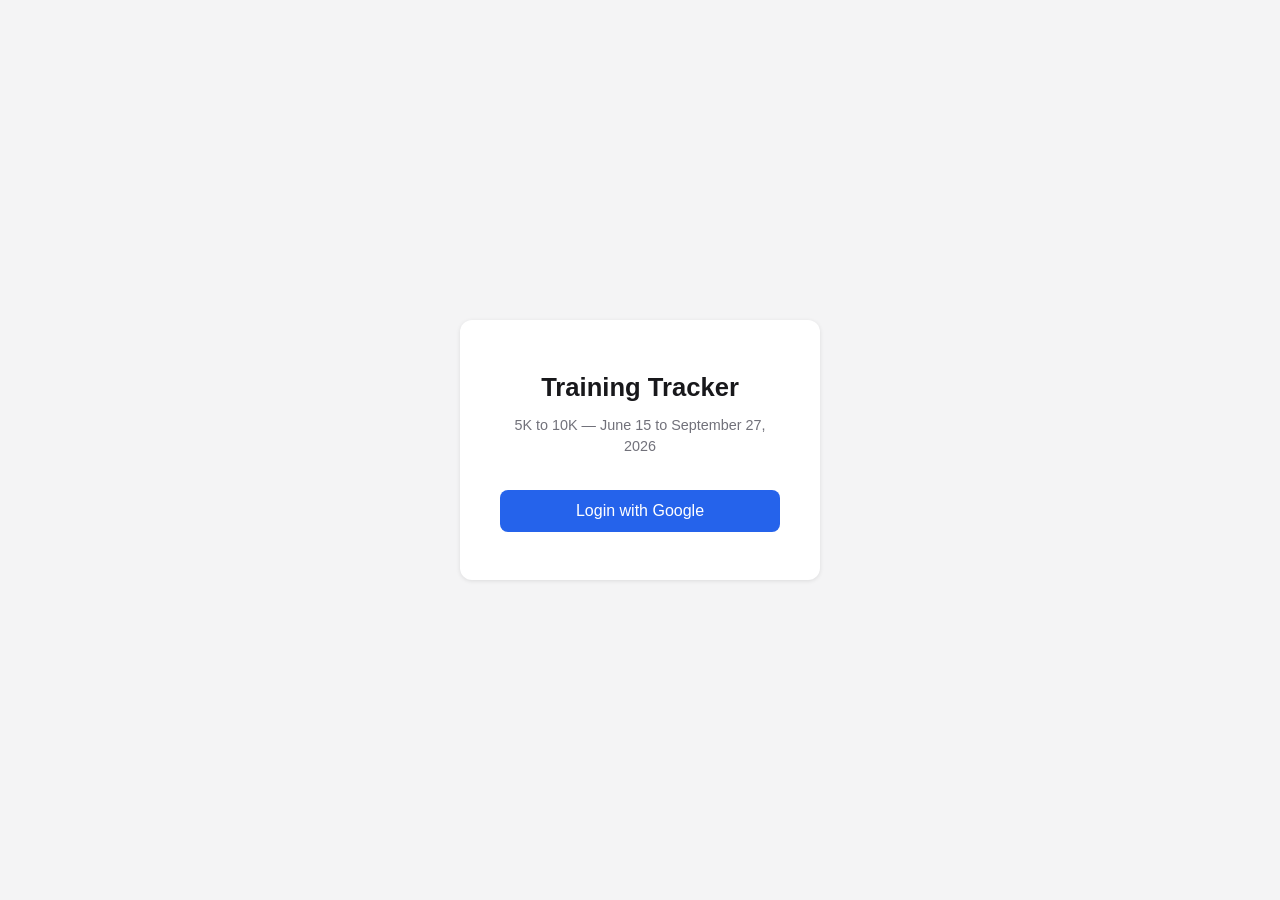
<file: tracker/src/index.html>
<!DOCTYPE html>
<html lang="en">
<head>
  <meta charset="UTF-8">
  <meta name="viewport" content="width=device-width, initial-scale=1.0">
  <title>Training Tracker</title>
  <link rel="stylesheet" href="style.css">
</head>
<body>
  <div id="app">

    <p id="app-error" class="app-error" style="display:none"></p>

    <div id="login-screen">
      <div class="login-card">
        <h1>Training Tracker</h1>
        <p class="login-sub">5K to 10K &mdash; June 15 to September 27, 2026</p>
        <button id="login-btn">Login with Google</button>
      </div>
    </div>

    <div id="dashboard" style="display:none">
      <header class="site-header">
        <span class="site-title">Training Tracker</span>
        <button id="logout-btn" class="logout-btn">Logout</button>
      </header>

      <main>
        <section id="today-card"></section>

        <section class="stats-row">
          <div class="stat-box">
            <span class="stat-label">Current streak</span>
            <span id="streak-count" class="stat-value">0</span>
            <span class="stat-unit">active days</span>
          </div>
          <div class="stat-box progress-box">
            <div class="progress-header">
              <span class="stat-label">Overall progress</span>
              <span id="progress-fraction" class="stat-value">0 / 75</span>
              <span id="progress-pct" class="stat-pct">0%</span>
            </div>
            <div class="progress-track">
              <div id="progress-bar-fill"></div>
            </div>
          </div>
        </section>

        <section class="weekly-section">
          <h2 class="section-title">This week</h2>
          <div id="weekly-row"></div>
          <div id="week-schedule"></div>
        </section>
      </main>
    </div>

  </div>
  <script type="module" src="app.js"></script>
</body>
</html>
</file>
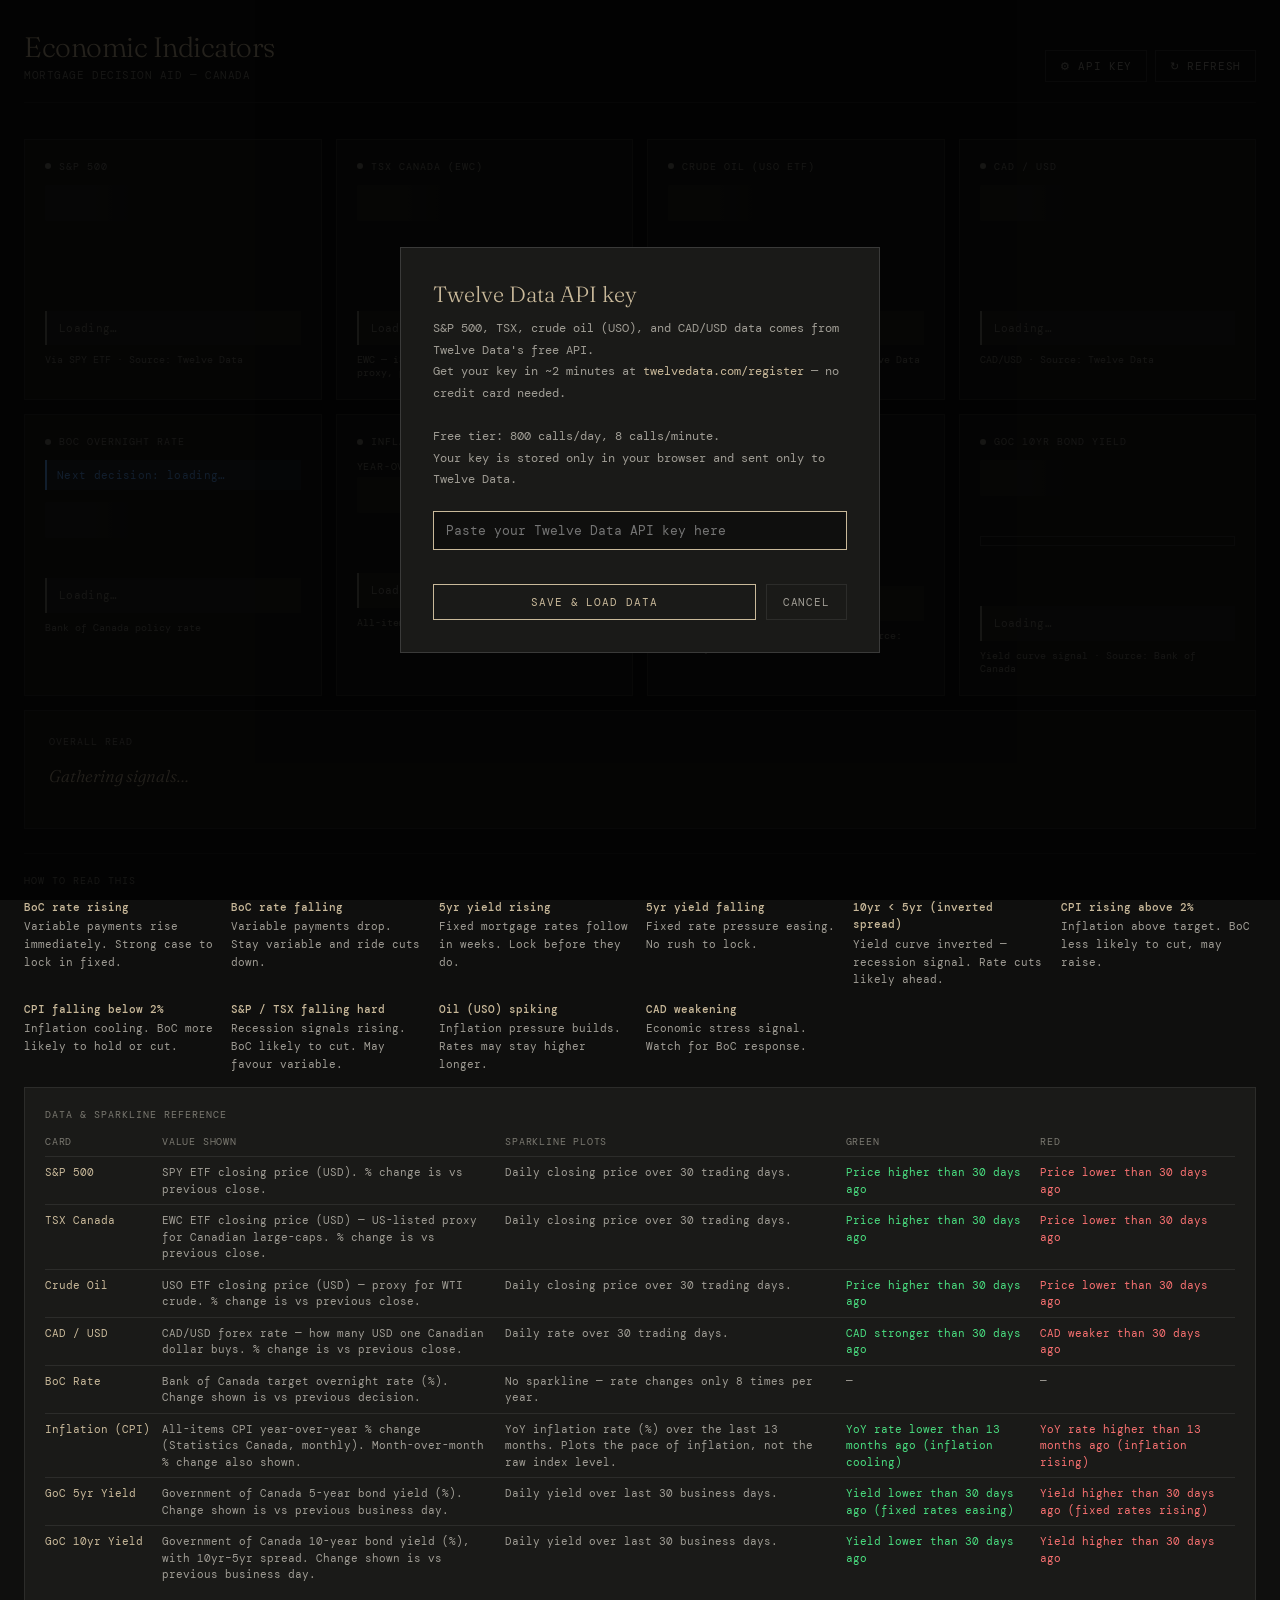
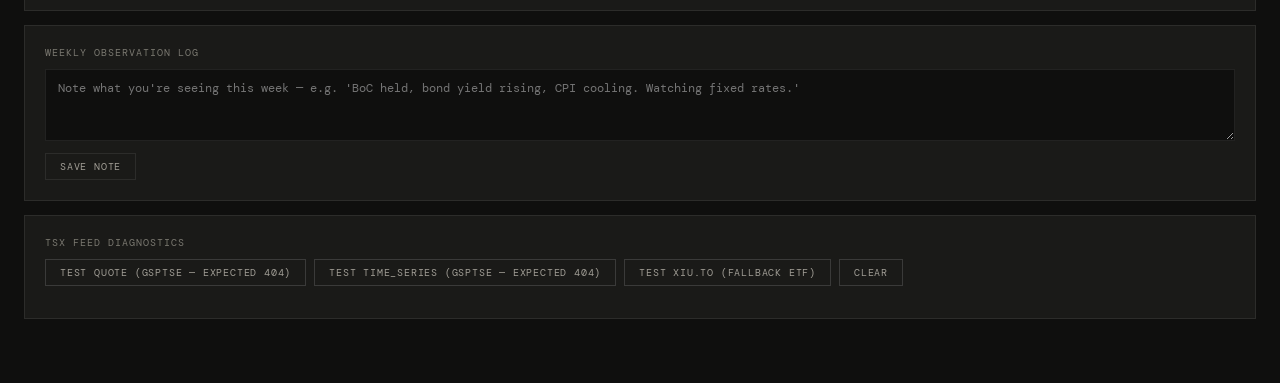
<file: hugo-eval/static/ai/projects/econ/index.html>
<!DOCTYPE html>
<html lang="en">
<head>
<meta charset="UTF-8">
<meta name="viewport" content="width=device-width, initial-scale=1.0">
<title>Economic Indicators — Mortgage Decision Aid</title>
<link rel="preconnect" href="https://fonts.googleapis.com">
<link rel="preconnect" href="https://fonts.gstatic.com" crossorigin>
<link href="https://fonts.googleapis.com/css2?family=DM+Mono:wght@400;500&family=Fraunces:ital,opsz,wght@0,9..144,300;0,9..144,500;1,9..144,300&display=swap" rel="stylesheet">
<style>
  :root {
    --bg:      #0f0f0e;
    --surface: #1a1a18;
    --surf2:   #222220;
    --bdr:     rgba(255,255,255,0.08);
    --bdr2:    rgba(255,255,255,0.14);
    --text:    #e8e6df;
    --muted:   #7a7870;
    --muted2:  #a09d95;
    --green:   #4ade80;
    --red:     #f87171;
    --amber:   #fbbf24;
    --blue:    #60a5fa;
    --accent:  #c9b99a;
    --mono:    'DM Mono', monospace;
    --serif:   'Fraunces', serif;
  }
  *, *::before, *::after { box-sizing: border-box; margin: 0; padding: 0; }
  body { background: var(--bg); color: var(--text); font-family: var(--mono); font-size: 13px; min-height: 100vh; padding: 32px 24px 64px; }

  #key-overlay { display: none; position: fixed; inset: 0; background: rgba(0,0,0,0.82); z-index: 200; align-items: center; justify-content: center; }
  #key-overlay.show { display: flex; }
  .key-box { background: var(--surface); border: 1px solid var(--bdr2); padding: 32px; max-width: 480px; width: 92%; }
  .key-box h2 { font-family: var(--serif); font-weight: 300; font-size: 22px; color: var(--accent); margin-bottom: 10px; }
  .key-box p { font-size: 12px; color: var(--muted2); line-height: 1.8; margin-bottom: 20px; }
  .key-box a { color: var(--accent); text-decoration: none; }
  .key-box input { display: block; width: 100%; background: var(--bg); border: 1px solid var(--bdr2); color: var(--text); font-family: var(--mono); font-size: 13px; padding: 10px 12px; outline: none; margin-bottom: 6px; }
  .key-box input:focus { border-color: var(--accent); }
  #key-err { font-size: 11px; color: var(--red); min-height: 18px; margin-bottom: 10px; }
  .key-acts { display: flex; gap: 10px; }
  .btn-p { flex: 1; background: transparent; border: 1px solid var(--accent); color: var(--accent); font-family: var(--mono); font-size: 11px; padding: 10px; cursor: pointer; letter-spacing: .08em; text-transform: uppercase; }
  .btn-p:hover { background: rgba(201,185,154,.08); }
  .btn-g { background: transparent; border: 1px solid var(--bdr); color: var(--muted2); font-family: var(--mono); font-size: 11px; padding: 10px 16px; cursor: pointer; letter-spacing: .08em; text-transform: uppercase; }

  .hdr { max-width: 1280px; margin: 0 auto 36px; display: flex; align-items: flex-end; justify-content: space-between; gap: 16px; flex-wrap: wrap; border-bottom: 1px solid var(--bdr); padding-bottom: 20px; }
  .hdr h1 { font-family: var(--serif); font-weight: 300; font-size: 28px; color: var(--accent); letter-spacing: -.5px; line-height: 1.1; }
  .hdr p { color: var(--muted); font-size: 11px; margin-top: 5px; letter-spacing: .05em; text-transform: uppercase; }
  .hdr-acts { display: flex; gap: 8px; align-items: center; }
  .hbtn { background: transparent; border: 1px solid var(--bdr2); color: var(--muted2); font-family: var(--mono); font-size: 11px; padding: 8px 14px; cursor: pointer; letter-spacing: .06em; text-transform: uppercase; transition: all .15s; white-space: nowrap; }
  .hbtn:hover { border-color: var(--accent); color: var(--accent); }
  .hbtn:disabled { opacity: .4; cursor: wait; }
  #cooldown-msg { font-size: 10px; color: var(--amber); letter-spacing: .04em; display: none; }

  .grid { max-width: 1280px; margin: 0 auto; display: grid; grid-template-columns: repeat(4, 1fr); gap: 14px; }
  @media (max-width: 800px)  { .grid { grid-template-columns: repeat(2, 1fr); } }
  @media (max-width: 480px)  { .grid { grid-template-columns: 1fr; } }
  .card { background: var(--surface); border: 1px solid var(--bdr); padding: 20px; transition: border-color .2s; }
  .card:hover { border-color: var(--bdr2); }
  .card-lbl { font-size: 10px; letter-spacing: .1em; text-transform: uppercase; color: var(--muted); margin-bottom: 12px; display: flex; align-items: center; gap: 8px; }
  .dot { width: 6px; height: 6px; border-radius: 50%; background: var(--muted); flex-shrink: 0; }
  .card-val { font-family: var(--serif); font-size: 36px; font-weight: 300; line-height: 1; color: var(--text); margin-bottom: 4px; min-height: 40px; display: flex; align-items: baseline; gap: 7px; }
  .unit { font-family: var(--mono); font-size: 13px; color: var(--muted); font-weight: 400; }
  .card-chg { font-size: 12px; margin-bottom: 14px; min-height: 18px; }
  .up { color: var(--green); } .down { color: var(--red); } .flat { color: var(--muted2); }

  /* BoC calendar strip */
  .boc-next { margin-bottom: 12px; padding: 8px 10px; background: rgba(96,165,250,.08); border-left: 2px solid var(--blue); font-size: 11px; color: var(--blue); letter-spacing: .03em; }

  /* Bond card dual values */
  .bond-row { display: flex; gap: 20px; align-items: flex-end; margin-bottom: 4px; flex-wrap: wrap; }
  .bond-col label { display: block; font-size: 10px; letter-spacing: .08em; text-transform: uppercase; color: var(--muted); margin-bottom: 4px; }
  .bond-val { font-family: var(--serif); font-size: 28px; font-weight: 300; color: var(--text); display: flex; align-items: baseline; gap: 5px; }
  .bond-val.dim { color: var(--muted2); }
  .spread-badge { font-size: 10px; letter-spacing: .06em; padding: 4px 9px; border: 1px solid var(--bdr2); color: var(--muted2); align-self: flex-end; margin-bottom: 2px; white-space: nowrap; }

  /* CPI sub-values */
  .cpi-row { display: flex; gap: 20px; margin-bottom: 4px; flex-wrap: wrap; }
  .cpi-col label { display: block; font-size: 10px; letter-spacing: .08em; text-transform: uppercase; color: var(--muted); margin-bottom: 4px; }
  .cpi-val { font-family: var(--serif); font-size: 28px; font-weight: 300; color: var(--text); display: flex; align-items: baseline; gap: 5px; }
  .cpi-val.dim { color: var(--muted2); }

  .spark { margin: 10px 0; height: 40px; }
  .spark canvas { width: 100%; height: 40px; display: block; }

  .sig { padding: 9px 12px; font-size: 11px; letter-spacing: .03em; border-left: 2px solid transparent; line-height: 1.5; }
  .sig-lock    { background: rgba(248,113,113,.10); border-color: var(--red);   color: var(--red);   }
  .sig-wait    { background: rgba(74,222,128,.10);  border-color: var(--green); color: var(--green); }
  .sig-watch   { background: rgba(251,191,36,.10);  border-color: var(--amber); color: var(--amber); }
  .sig-neutral { background: rgba(96,165,250,.10);  border-color: var(--blue);  color: var(--blue);  }
  .sig-loading { background: rgba(255,255,255,.03); border-color: var(--muted); color: var(--muted); }
  .card-meta { font-size: 10px; color: var(--muted); margin-top: 8px; }

  .verdict { max-width: 1280px; margin: 14px auto 0; background: var(--surface); border: 1px solid var(--bdr); padding: 24px; }
  .v-title { font-size: 10px; letter-spacing: .1em; text-transform: uppercase; color: var(--muted); margin-bottom: 14px; }
  .v-body { font-family: var(--serif); font-style: italic; font-size: 17px; font-weight: 300; color: var(--accent); line-height: 1.65; }
  .v-tags { margin-top: 14px; display: flex; gap: 8px; flex-wrap: wrap; }
  .vtag { font-size: 10px; letter-spacing: .08em; text-transform: uppercase; padding: 4px 10px; border: 1px solid var(--bdr2); color: var(--muted2); }
  .vtag.lock  { border-color: var(--red);   color: var(--red);   }
  .vtag.wait  { border-color: var(--green); color: var(--green); }
  .vtag.watch { border-color: var(--amber); color: var(--amber); }

  .ts { max-width: 1280px; margin: 10px auto 0; font-size: 10px; color: var(--muted); letter-spacing: .04em; text-align: right; }

  .notes { max-width: 1280px; margin: 14px auto 0; background: var(--surface); border: 1px solid var(--bdr); padding: 20px; }
  .notes > label { display: block; font-size: 10px; letter-spacing: .1em; text-transform: uppercase; color: var(--muted); margin-bottom: 10px; }
  .notes textarea { width: 100%; background: var(--bg); border: 1px solid var(--bdr); color: var(--text); font-family: var(--mono); font-size: 12px; padding: 10px 12px; resize: vertical; min-height: 72px; outline: none; }
  .notes textarea:focus { border-color: var(--bdr2); }
  .nsave { margin-top: 8px; background: transparent; border: 1px solid var(--bdr); color: var(--muted2); font-family: var(--mono); font-size: 10px; padding: 6px 14px; cursor: pointer; letter-spacing: .08em; text-transform: uppercase; }
  .nsave:hover { border-color: var(--accent); color: var(--accent); }
  .nentry { border-top: 1px solid var(--bdr); padding: 10px 0; font-size: 11px; }
  .ndate { color: var(--muted); letter-spacing: .04em; }
  .ntext { color: var(--muted2); margin-top: 4px; line-height: 1.6; }

  .diag { max-width: 1280px; margin: 14px auto 0; background: var(--surface); border: 1px solid var(--bdr); padding: 20px; }
  .diag > label { display: block; font-size: 10px; letter-spacing: .1em; text-transform: uppercase; color: var(--muted); margin-bottom: 10px; }
  .diag-acts { display: flex; gap: 8px; margin-bottom: 12px; flex-wrap: wrap; }
  .dbtn { background: transparent; border: 1px solid var(--bdr2); color: var(--muted2); font-family: var(--mono); font-size: 10px; padding: 6px 14px; cursor: pointer; letter-spacing: .08em; text-transform: uppercase; }
  .dbtn:hover { border-color: var(--accent); color: var(--accent); }
  #diag-out { font-size: 11px; color: var(--muted2); line-height: 1.7; white-space: pre-wrap; word-break: break-all; max-height: 320px; overflow-y: auto; border-top: 1px solid var(--bdr); padding-top: 10px; display: none; }

  .howto { max-width: 1280px; margin: 24px auto 0; border-top: 1px solid var(--bdr); padding-top: 20px; }
  .howto-title { font-size: 10px; letter-spacing: .1em; text-transform: uppercase; color: var(--muted); margin-bottom: 12px; }
  .howto-grid { display: grid; grid-template-columns: repeat(auto-fit, minmax(180px, 1fr)); gap: 12px; }
  .howto-item { font-size: 11px; line-height: 1.6; color: var(--muted2); }
  .howto-item strong { display: block; color: var(--accent); font-weight: 500; margin-bottom: 2px; }

  .datadict { max-width: 1280px; margin: 14px auto 0; background: var(--surface); border: 1px solid var(--bdr); padding: 20px; }
  .datadict > label { display: block; font-size: 10px; letter-spacing: .1em; text-transform: uppercase; color: var(--muted); margin-bottom: 14px; }
  .datadict table { width: 100%; border-collapse: collapse; font-size: 11px; }
  .datadict th { text-align: left; font-size: 10px; letter-spacing: .08em; text-transform: uppercase; color: var(--muted); padding: 0 12px 8px 0; font-weight: 400; white-space: nowrap; }
  .datadict td { color: var(--muted2); padding: 7px 12px 7px 0; border-top: 1px solid var(--bdr); line-height: 1.5; vertical-align: top; }
  .datadict td:first-child { color: var(--accent); white-space: nowrap; }
  .datadict .spark-green { color: var(--green); }
  .datadict .spark-red   { color: var(--red); }

  .skel { background: linear-gradient(90deg, var(--surf2) 25%, var(--surface) 50%, var(--surf2) 75%); background-size: 200% 100%; animation: shimmer 1.4s infinite; height: 36px; width: 90px; border-radius: 2px; display: inline-block; }
  @keyframes shimmer { to { background-position: -200% 0; } }
</style>
</head>
<body>

<div id="key-overlay">
  <div class="key-box">
    <h2>Twelve Data API key</h2>
    <p>
      S&amp;P 500, TSX, crude oil (USO), and CAD/USD data comes from Twelve Data's free API.<br>
      Get your key in ~2 minutes at <a href="https://twelvedata.com/register" target="_blank">twelvedata.com/register</a> — no credit card needed.<br><br>
      Free tier: 800 calls/day, 8 calls/minute.<br>
      Your key is stored only in your browser and sent only to Twelve Data.
    </p>
    <input id="key-input" type="text" placeholder="Paste your Twelve Data API key here" spellcheck="false" autocomplete="off">
    <div id="key-err"></div>
    <div class="key-acts">
      <button class="btn-p" id="key-save-btn">Save &amp; load data</button>
      <button class="btn-g"  id="key-cancel-btn">Cancel</button>
    </div>
  </div>
</div>

<div class="hdr">
  <div>
    <h1>Economic Indicators</h1>
    <p>Mortgage decision aid — Canada</p>
  </div>
  <div class="hdr-acts">
    <span id="cooldown-msg"></span>
    <button class="hbtn" id="key-btn">⚙ API key</button>
    <button class="hbtn" id="refresh-btn">↻ Refresh</button>
  </div>
</div>

<div class="grid">

  <!-- S&P 500 -->
  <div class="card">
    <div class="card-lbl"><span class="dot" id="dot-sp"></span>S&amp;P 500</div>
    <div class="card-val" id="val-sp"><div class="skel"></div></div>
    <div class="card-chg" id="chg-sp"></div>
    <div class="spark"><canvas id="spark-sp"></canvas></div>
    <div class="sig sig-loading" id="sig-sp">Loading…</div>
    <div class="card-meta">Via SPY ETF · Source: Twelve Data</div>
  </div>

  <!-- TSX Composite -->
  <div class="card">
    <div class="card-lbl"><span class="dot" id="dot-tsx"></span>TSX Canada (EWC)</div>
    <div class="card-val" id="val-tsx"><div class="skel"></div></div>
    <div class="card-chg" id="chg-tsx"></div>
    <div class="spark"><canvas id="spark-tsx"></canvas></div>
    <div class="sig sig-loading" id="sig-tsx">Loading…</div>
    <div class="card-meta">EWC — iShares MSCI Canada ETF (US-listed proxy, priced USD) · Source: Twelve Data</div>
  </div>

  <!-- Crude Oil -->
  <div class="card">
    <div class="card-lbl"><span class="dot" id="dot-oil"></span>Crude Oil (USO ETF)</div>
    <div class="card-val" id="val-oil"><div class="skel"></div></div>
    <div class="card-chg" id="chg-oil"></div>
    <div class="spark"><canvas id="spark-oil"></canvas></div>
    <div class="sig sig-loading" id="sig-oil">Loading…</div>
    <div class="card-meta">USO tracks WTI crude · Source: Twelve Data</div>
  </div>

  <!-- CAD/USD -->
  <div class="card">
    <div class="card-lbl"><span class="dot" id="dot-cad"></span>CAD / USD</div>
    <div class="card-val" id="val-cad"><div class="skel"></div></div>
    <div class="card-chg" id="chg-cad"></div>
    <div class="spark"><canvas id="spark-cad"></canvas></div>
    <div class="sig sig-loading" id="sig-cad">Loading…</div>
    <div class="card-meta">CAD/USD · Source: Twelve Data</div>
  </div>

  <!-- BoC Overnight Rate -->
  <div class="card">
    <div class="card-lbl"><span class="dot" id="dot-boc"></span>BoC Overnight Rate</div>
    <div class="boc-next" id="boc-next">Next decision: loading…</div>
    <div class="card-val" id="val-boc"><div class="skel"></div></div>
    <div class="card-chg" id="chg-boc"></div>
    <div class="sig sig-loading" id="sig-boc">Loading…</div>
    <div class="card-meta" id="meta-boc">Bank of Canada policy rate</div>
  </div>

  <!-- CPI -->
  <div class="card">
    <div class="card-lbl"><span class="dot" id="dot-cpi"></span>Inflation (CPI)</div>
    <div class="cpi-row">
      <div class="cpi-col">
        <label>Year-over-year</label>
        <div class="cpi-val" id="val-cpi-yoy"><div class="skel"></div></div>
      </div>
      <div class="cpi-col">
        <label>Month-over-month</label>
        <div class="cpi-val dim" id="val-cpi-mom"><div class="skel"></div></div>
      </div>
    </div>
    <div class="spark"><canvas id="spark-cpi"></canvas></div>
    <div class="sig sig-loading" id="sig-cpi">Loading…</div>
    <div class="card-meta" id="meta-cpi">All-items CPI · Source: Statistics Canada</div>
  </div>

  <!-- GoC 5yr Bond Yield -->
  <div class="card">
    <div class="card-lbl"><span class="dot" id="dot-b5"></span>GoC 5yr Bond Yield</div>
    <div class="card-val" id="val-b5"><div class="skel"></div></div>
    <div class="card-chg" id="chg-b5"></div>
    <div class="spark"><canvas id="spark-b5"></canvas></div>
    <div class="sig sig-loading" id="sig-b5">Loading…</div>
    <div class="card-meta" id="meta-b5">Drives fixed mortgage pricing · Source: Bank of Canada</div>
  </div>

  <!-- GoC 10yr Bond Yield -->
  <div class="card">
    <div class="card-lbl"><span class="dot" id="dot-b10"></span>GoC 10yr Bond Yield</div>
    <div class="card-val" id="val-b10"><div class="skel"></div></div>
    <div class="card-chg" id="chg-b10"></div>
    <div class="spread-badge" id="spread-badge" style="margin-bottom:8px"></div>
    <div class="spark"><canvas id="spark-b10"></canvas></div>
    <div class="sig sig-loading" id="sig-b10">Loading…</div>
    <div class="card-meta" id="meta-b10">Yield curve signal · Source: Bank of Canada</div>
  </div>

</div>

<div class="verdict">
  <div class="v-title">Overall read</div>
  <div class="v-body" id="verdict-text">Gathering signals…</div>
  <div class="v-tags" id="verdict-tags"></div>
</div>
<div class="ts" id="ts"></div>

<div class="howto">
  <div class="howto-title">How to read this</div>
  <div class="howto-grid">
    <div class="howto-item"><strong>BoC rate rising</strong>Variable payments rise immediately. Strong case to lock in fixed.</div>
    <div class="howto-item"><strong>BoC rate falling</strong>Variable payments drop. Stay variable and ride cuts down.</div>
    <div class="howto-item"><strong>5yr yield rising</strong>Fixed mortgage rates follow in weeks. Lock before they do.</div>
    <div class="howto-item"><strong>5yr yield falling</strong>Fixed rate pressure easing. No rush to lock.</div>
    <div class="howto-item"><strong>10yr &lt; 5yr (inverted spread)</strong>Yield curve inverted — recession signal. Rate cuts likely ahead.</div>
    <div class="howto-item"><strong>CPI rising above 2%</strong>Inflation above target. BoC less likely to cut, may raise.</div>
    <div class="howto-item"><strong>CPI falling below 2%</strong>Inflation cooling. BoC more likely to hold or cut.</div>
    <div class="howto-item"><strong>S&amp;P / TSX falling hard</strong>Recession signals rising. BoC likely to cut. May favour variable.</div>
    <div class="howto-item"><strong>Oil (USO) spiking</strong>Inflation pressure builds. Rates may stay higher longer.</div>
    <div class="howto-item"><strong>CAD weakening</strong>Economic stress signal. Watch for BoC response.</div>
  </div>
</div>

<div class="datadict">
  <label>Data &amp; sparkline reference</label>
  <table>
    <thead>
      <tr>
        <th>Card</th>
        <th>Value shown</th>
        <th>Sparkline plots</th>
        <th>Green</th>
        <th>Red</th>
      </tr>
    </thead>
    <tbody>
      <tr>
        <td>S&amp;P 500</td>
        <td>SPY ETF closing price (USD). % change is vs previous close.</td>
        <td>Daily closing price over 30 trading days.</td>
        <td class="spark-green">Price higher than 30 days ago</td>
        <td class="spark-red">Price lower than 30 days ago</td>
      </tr>
      <tr>
        <td>TSX Canada</td>
        <td>EWC ETF closing price (USD) — US-listed proxy for Canadian large-caps. % change is vs previous close.</td>
        <td>Daily closing price over 30 trading days.</td>
        <td class="spark-green">Price higher than 30 days ago</td>
        <td class="spark-red">Price lower than 30 days ago</td>
      </tr>
      <tr>
        <td>Crude Oil</td>
        <td>USO ETF closing price (USD) — proxy for WTI crude. % change is vs previous close.</td>
        <td>Daily closing price over 30 trading days.</td>
        <td class="spark-green">Price higher than 30 days ago</td>
        <td class="spark-red">Price lower than 30 days ago</td>
      </tr>
      <tr>
        <td>CAD / USD</td>
        <td>CAD/USD forex rate — how many USD one Canadian dollar buys. % change is vs previous close.</td>
        <td>Daily rate over 30 trading days.</td>
        <td class="spark-green">CAD stronger than 30 days ago</td>
        <td class="spark-red">CAD weaker than 30 days ago</td>
      </tr>
      <tr>
        <td>BoC Rate</td>
        <td>Bank of Canada target overnight rate (%). Change shown is vs previous decision.</td>
        <td>No sparkline — rate changes only 8 times per year.</td>
        <td>—</td>
        <td>—</td>
      </tr>
      <tr>
        <td>Inflation (CPI)</td>
        <td>All-items CPI year-over-year % change (Statistics Canada, monthly). Month-over-month % change also shown.</td>
        <td>YoY inflation rate (%) over the last 13 months. Plots the pace of inflation, not the raw index level.</td>
        <td class="spark-green">YoY rate lower than 13 months ago (inflation cooling)</td>
        <td class="spark-red">YoY rate higher than 13 months ago (inflation rising)</td>
      </tr>
      <tr>
        <td>GoC 5yr Yield</td>
        <td>Government of Canada 5-year bond yield (%). Change shown is vs previous business day.</td>
        <td>Daily yield over last 30 business days.</td>
        <td class="spark-green">Yield lower than 30 days ago (fixed rates easing)</td>
        <td class="spark-red">Yield higher than 30 days ago (fixed rates rising)</td>
      </tr>
      <tr>
        <td>GoC 10yr Yield</td>
        <td>Government of Canada 10-year bond yield (%), with 10yr–5yr spread. Change shown is vs previous business day.</td>
        <td>Daily yield over last 30 business days.</td>
        <td class="spark-green">Yield lower than 30 days ago</td>
        <td class="spark-red">Yield higher than 30 days ago</td>
      </tr>
    </tbody>
  </table>
</div>

<div class="notes">
  <label>Weekly observation log</label>
  <textarea id="note-input" placeholder="Note what you're seeing this week — e.g. 'BoC held, bond yield rising, CPI cooling. Watching fixed rates.'"></textarea>
  <button class="nsave" id="note-save-btn">Save note</button>
  <div id="notes-list"></div>
</div>

<div class="diag">
  <label>TSX feed diagnostics</label>
  <div class="diag-acts">
    <button class="dbtn" id="diag-quote-btn">Test quote (GSPTSE — expected 404)</button>
    <button class="dbtn" id="diag-series-btn">Test time_series (GSPTSE — expected 404)</button>
    <button class="dbtn" id="diag-xiu-btn">Test XIU.TO (fallback ETF)</button>
    <button class="dbtn" id="diag-clear-btn">Clear</button>
  </div>
  <div id="diag-out"></div>
</div>


<script>
(function () {
  'use strict';

  const getKey  = () => localStorage.getItem('td-key') || '';
  const saveKey = k  => localStorage.setItem('td-key', k);
  const $  = id => document.getElementById(id);
  const sv = (id, html) => { const e = $(id); if (e) e.innerHTML = html; };
  const st = (id, txt)  => { const e = $(id); if (e) e.textContent = txt; };

  // ── Key overlay
  function openKey(msg) {
    $('key-input').value = getKey();
    $('key-err').textContent = msg || '';
    $('key-overlay').classList.add('show');
    setTimeout(() => $('key-input').focus(), 60);
  }
  function closeKey() { $('key-overlay').classList.remove('show'); }
  function submitKey() {
    const k = $('key-input').value.trim();
    if (!k) { $('key-err').textContent = 'Please enter your API key.'; return; }
    saveKey(k); closeKey(); loadAll();
  }
  $('key-save-btn').addEventListener('click', submitKey);
  $('key-cancel-btn').addEventListener('click', closeKey);
  $('key-input').addEventListener('keydown', e => { if (e.key === 'Enter') submitKey(); });
  $('key-btn').addEventListener('click', () => openKey());

  // ── BoC 2026 announcement dates (fixed schedule, published annually by BoC)
  // Source: bankofcanada.ca/press/upcoming-events/
  const BOC_DATES_2026 = [
    '2026-01-28', '2026-03-18', '2026-04-29',
    '2026-06-10', '2026-07-15', '2026-09-09',
    '2026-10-28', '2026-12-09'
  ];

  function bocNextDate() {
    const today = new Date();
    today.setHours(0, 0, 0, 0);
    for (const d of BOC_DATES_2026) {
      const dt = new Date(d + 'T09:45:00-05:00'); // 9:45 ET
      if (dt >= today) {
        const diff = Math.ceil((dt - today) / 86400000);
        const fmt  = new Date(d + 'T12:00:00Z').toLocaleDateString('en-CA', { month: 'short', day: 'numeric' });
        if (diff === 0) return `Decision today (${fmt}) at 9:45 ET`;
        if (diff === 1) return `Decision tomorrow (${fmt}) at 9:45 ET`;
        return `Next decision: ${fmt} · ${diff} days away`;
      }
    }
    return 'Next date: see bankofcanada.ca for 2027 schedule';
  }

  // ── Sparkline
  function drawSpark(id, vals, color) {
    const c = $(id);
    if (!c || !vals || vals.length < 2) return;
    const dpr = devicePixelRatio || 1, W = c.offsetWidth || 240, H = 40;
    c.width = W * dpr; c.height = H * dpr;
    const ctx = c.getContext('2d');
    ctx.scale(dpr, dpr);
    const pad = 4, mn = Math.min(...vals), mx = Math.max(...vals), rng = mx - mn || 1;
    const xs = (W - pad * 2) / (vals.length - 1);
    ctx.beginPath();
    vals.forEach((v, i) => {
      const x = pad + i * xs, y = H - pad - ((v - mn) / rng) * (H - pad * 2);
      i === 0 ? ctx.moveTo(x, y) : ctx.lineTo(x, y);
    });
    ctx.strokeStyle = color; ctx.lineWidth = 1.5; ctx.stroke();
    ctx.lineTo(pad + (vals.length - 1) * xs, H); ctx.lineTo(pad, H);
    ctx.closePath(); ctx.fillStyle = color + '1a'; ctx.fill();
  }

  // ── Formatters — Twelve Data returns price values as strings, always parseFloat first
  function ff(n, d) { return parseFloat(n).toFixed(d == null ? 2 : d); }
  function fmtChg(cur, prev, unit) {
    const c = parseFloat(cur), p = parseFloat(prev);
    if (isNaN(c) || isNaN(p)) return '';
    const d = c - p, pct = (d / Math.abs(p)) * 100;
    const s = d > 0 ? '+' : '', cls = d > 1e-5 ? 'up' : d < -1e-5 ? 'down' : 'flat';
    const a = d > 1e-5 ? '▲' : d < -1e-5 ? '▼' : '—';
    return `<span class="${cls}">${a} ${s}${ff(d)}${unit || ''} (${s}${pct.toFixed(1)}%)</span>`;
  }
  function setDot(id, dir) {
    const e = $('dot-' + id);
    if (e) e.style.background = dir === 'up' ? 'var(--green)' : dir === 'down' ? 'var(--red)' : 'var(--muted2)';
  }
  function setSig(id, txt, cls) {
    const e = $('sig-' + id); if (!e) return;
    e.textContent = txt; e.className = 'sig ' + cls;
  }
  function isStale(dateStr, days) {
    return (Date.now() - new Date(dateStr + 'T12:00:00Z').getTime()) > days * 86400000;
  }
  const pause = ms => new Promise(res => setTimeout(res, ms));

  // ── Twelve Data API
  const TD = 'https://api.twelvedata.com';
  const RATE_MSG = 'Rate limited by Twelve Data — wait ~60 sec then refresh.';
  const FAIL_MSG = 'Could not load — refresh to retry.';

  async function tdFetch(url) {
    const r = await fetch(url);
    const d = await r.json();
    if (d.code === 401 || d.code === 403) throw Object.assign(new Error('AUTH'),       { auth: true });
    if (d.code === 429)                   throw Object.assign(new Error('RATE_LIMIT'), { rateLimit: true });
    if (d.status === 'error')             throw new Error(d.message || 'API error');
    return d;
  }
  async function tdQuote(symbol, exchange) {
    const ex = exchange ? `&exchange=${encodeURIComponent(exchange)}` : '';
    const d = await tdFetch(`${TD}/quote?symbol=${encodeURIComponent(symbol)}${ex}&apikey=${getKey()}`);
    return { cur: d.close, prev: d.previous_close };
  }
  async function tdSeries(symbol, exchange) {
    const ex = exchange ? `&exchange=${encodeURIComponent(exchange)}` : '';
    const d = await tdFetch(`${TD}/time_series?symbol=${encodeURIComponent(symbol)}${ex}&interval=1day&outputsize=30&apikey=${getKey()}`);
    return d.values.map(v => parseFloat(v.close)).reverse();
  }
  function handleAuth() { openKey('Key rejected by Twelve Data — please check and re-enter.'); }

  // ── BoC Overnight Rate (Bank of Canada Valet API, no key)
  async function loadBoC() {
    st('boc-next', bocNextDate()); // always show calendar regardless of API result
    try {
      const r = await fetch('https://www.bankofcanada.ca/valet/observations/V39079/json?recent=10');
      const d = await r.json();
      const obs  = d.observations.filter(o => o.V39079?.v);
      const cur  = parseFloat(obs[obs.length - 1].V39079.v);
      const prev = parseFloat(obs[obs.length - 2].V39079.v);
      const date = obs[obs.length - 1].d;
      sv('val-boc', `${ff(cur)}<span class="unit">%</span>`);
      sv('chg-boc', fmtChg(cur, prev, '%'));
      setDot('boc', cur > prev ? 'up' : cur < prev ? 'down' : 'flat');
      st('meta-boc', `Last decision: ${date} · Source: Bank of Canada`);
      if      (cur > prev) { setSig('boc', 'Rate RISING — variable payments increasing. Strong case to lock in fixed.', 'sig sig-lock');    return 'lock'; }
      else if (cur < prev) { setSig('boc', 'Rate FALLING — variable payments dropping. Consider staying variable.',    'sig sig-wait');    return 'wait'; }
      else                 { setSig('boc', 'Rate HELD — no immediate change to variable payments.',                    'sig sig-neutral'); return 'neutral'; }
    } catch {
      sv('val-boc', `2.75<span class="unit">%</span>`);
      st('meta-boc', '⚠ Cached — could not reach Bank of Canada');
      setSig('boc', 'Rate data unavailable. Refresh to retry.', 'sig sig-loading');
      return 'neutral';
    }
  }

  // ── GoC Bond Yields (Bank of Canada Valet API, no key)
  // One fetch for both series; results distributed to two separate cards.
  // Returns [b5Result, b10Result] for independent verdict weighting.
  async function loadBonds() {
    try {
      // Use the bond_yields_benchmark group endpoint — maintained continuously through benchmark bond transitions.
      // Individual series (BD.CDN.5YR.DQ.YLD etc) can go silent for weeks when the BoC switches benchmark issues.
      const r   = await fetch('https://www.bankofcanada.ca/valet/observations/group/bond_yields_benchmark/json?recent=60');
      const d   = await r.json();
      const obs = d.observations.filter(o => o['BD.CDN.5YR.DQ.YLD']?.v && o['BD.CDN.10YR.DQ.YLD']?.v);
      const h5  = obs.map(o => parseFloat(o['BD.CDN.5YR.DQ.YLD'].v));
      const h10 = obs.map(o => parseFloat(o['BD.CDN.10YR.DQ.YLD'].v));
      const c5  = h5[h5.length-1],  p5  = h5[h5.length-2];
      const c10 = h10[h10.length-1], p10 = h10[h10.length-2];
      const sprd = c10 - c5;
      const date = obs[obs.length-1].d;
      const staleFlag = isStale(date, 5) ? ' · ⚠ BoC feed delayed — last known value' : '';

      // ── 5yr card — drives fixed mortgage rates
      sv('val-b5', `${ff(c5)}<span class="unit">%</span>`);
      sv('chg-b5', fmtChg(c5, p5, '%'));
      setDot('b5', c5 > p5 ? 'up' : c5 < p5 ? 'down' : 'flat');
      drawSpark('spark-b5', h5, c5 <= h5[0] ? '#4ade80' : '#f87171');
      st('meta-b5', `Latest business day: ${date}${staleFlag} · Source: Bank of Canada`);
      const diff5 = c5 - h5[0];
      let sig5, cls5;
      if      (diff5 >  0.30) { sig5 = `Up +${ff(diff5)}% over month — fixed rates rising. Consider locking.`;  cls5 = 'sig sig-lock';    }
      else if (diff5 >  0.10) { sig5 = `Edging up +${ff(diff5)}% — fixed rates may rise soon.`;                 cls5 = 'sig sig-watch';   }
      else if (diff5 < -0.30) { sig5 = `Down ${ff(diff5)}% over month — fixed rates improving. No rush.`;       cls5 = 'sig sig-wait';    }
      else if (diff5 < -0.10) { sig5 = `Drifting down ${ff(diff5)}% — fixed rates may ease.`;                   cls5 = 'sig sig-wait';    }
      else                    { sig5 = `Stable (${ff(diff5)}% over month) — fixed rate pricing not moving.`;    cls5 = 'sig sig-neutral'; }
      setSig('b5', sig5, cls5);

      // ── 10yr card — yield curve / recession signal
      sv('val-b10', `${ff(c10)}<span class="unit">%</span>`);
      sv('chg-b10', fmtChg(c10, p10, '%'));
      setDot('b10', c10 > p10 ? 'up' : c10 < p10 ? 'down' : 'flat');
      drawSpark('spark-b10', h10, c10 <= h10[0] ? '#4ade80' : '#f87171');
      st('meta-b10', `Latest business day: ${date}${staleFlag} · Source: Bank of Canada`);
      const sb = $('spread-badge');
      if (sb) {
        sb.textContent       = `10yr–5yr spread: ${sprd >= 0 ? '+' : ''}${ff(sprd)}%`;
        sb.style.color       = sprd < 0 ? 'var(--amber)' : 'var(--muted2)';
        sb.style.borderColor = sprd < 0 ? 'var(--amber)' : 'var(--bdr2)';
      }
      const diff10 = c10 - h10[0];
      let sig10, cls10;
      if (sprd < 0) {
        sig10 = `Yield curve INVERTED (10yr ${ff(c10)}% < 5yr ${ff(c5)}%) — recession signal. Rate cuts likely ahead.`;
        cls10 = 'sig sig-watch';
      } else if (diff10 > 0.30) {
        sig10 = `Up +${ff(diff10)}% over month — long-term inflation expectations rising.`;
        cls10 = 'sig sig-watch';
      } else if (diff10 < -0.30) {
        sig10 = `Down ${ff(diff10)}% over month — long-term confidence weakening, easing pressure ahead.`;
        cls10 = 'sig sig-wait';
      } else {
        sig10 = `Spread +${ff(sprd)}% (normal). 10yr stable (${ff(diff10)}% over month) — no curve signal.`;
        cls10 = 'sig sig-neutral';
      }
      setSig('b10', sig10, cls10);

      const r5  = cls5.includes('lock')  ? 'lock'  : cls5.includes('wait')  ? 'wait'  : cls5.includes('watch')  ? 'watch'  : 'neutral';
      const r10 = cls10.includes('lock') ? 'lock' : cls10.includes('wait') ? 'wait' : cls10.includes('watch') ? 'watch' : 'neutral';
      return [r5, r10];
    } catch {
      ['b5','b10'].forEach(id => {
        sv('val-' + id, 'Unavailable');
        setSig(id, 'Could not load bond data — check connection and refresh.', 'sig sig-loading');
      });
      return ['neutral', 'neutral'];
    }
  }

  // ── CPI — Statistics Canada WDS API (no key, CORS-enabled)
  // Vector v41690973 = All-items CPI, Canada, not seasonally adjusted (table 18-10-0004-01)
  // WDS returns observations newest-first; value is the index level (base 2002=100)
  // We calculate YoY and MoM % change from the raw index values
  async function loadCPI() {
    try {
      const r = await fetch(
        'https://www150.statcan.gc.ca/t1/wds/rest/getDataFromVectorsAndLatestNPeriods',
        {
          method: 'POST',
          headers: { 'Content-Type': 'application/json' },
          body: JSON.stringify([{ vectorId: 41690973, latestN: 25 }])
        }
      );
      const json = await r.json();
      // Sort observations newest-first by refPer — API order is not guaranteed
      const obs  = json[0].object.vectorDataPoint
                     .slice()
                     .sort((a, b) => b.refPer.localeCompare(a.refPer));
      // obs[0] = most recent month, obs[1] = previous month, obs[12] = same month last year
      const cur     = parseFloat(obs[0].value);
      const prevMo  = parseFloat(obs[1].value);   // previous month
      const prevYr  = parseFloat(obs[12].value);  // same month 1 year ago
      const refDate = (obs[0].refPer || '').slice(0, 7); // trim to YYYY-MM (API returns YYYY-MM-01)

      const yoy = ((cur - prevYr) / prevYr) * 100;
      const mom = ((cur - prevMo) / prevMo) * 100;

      // Sparkline: 12-month YoY rate for each of the last 13 months, oldest→newest.
      // Requires 25 periods of index data (each YoY needs the value 12 months prior).
      // A falling line = inflation rate cooling = good for variable rate holders.
      const yoyHist = [];
      for (let i = 12; i >= 0; i--) {
        const val  = parseFloat(obs[i].value);
        const yr   = parseFloat(obs[i + 12].value);
        yoyHist.push(((val - yr) / yr) * 100);
      }
      const yoyFirst = yoyHist[0], yoyLast = yoyHist[yoyHist.length - 1];

      sv('val-cpi-yoy', `${ff(yoy, 1)}<span class="unit">% YoY</span>`);
      sv('val-cpi-mom', `${ff(mom, 2)}<span class="unit">% MoM</span>`);
      setDot('cpi', yoy > 2.5 ? 'up' : yoy < 1.5 ? 'down' : 'flat');
      // Green = YoY rate falling (inflation cooling); red = YoY rate rising
      drawSpark('spark-cpi', yoyHist, yoyLast <= yoyFirst ? '#4ade80' : '#f87171');
      st('meta-cpi', `All-items CPI · ${refDate} · Source: Statistics Canada`);

      let sig, cls;
      if      (yoy > 3.0) { sig = `CPI ${ff(yoy,1)}% YoY — well above 2% target. BoC unlikely to cut; may raise.`;    cls = 'sig sig-lock';    }
      else if (yoy > 2.5) { sig = `CPI ${ff(yoy,1)}% YoY — above target. Limits BoC room to cut rates.`;               cls = 'sig sig-watch';   }
      else if (yoy < 1.5) { sig = `CPI ${ff(yoy,1)}% YoY — below target. Supports further rate cuts.`;                 cls = 'sig sig-wait';    }
      else if (yoy < 2.0) { sig = `CPI ${ff(yoy,1)}% YoY — near target, trending lower. Rate cuts remain possible.`;   cls = 'sig sig-wait';    }
      else                { sig = `CPI ${ff(yoy,1)}% YoY — at target. BoC has flexibility to hold or cut as needed.`;  cls = 'sig sig-neutral'; }
      setSig('cpi', sig, cls);
      return cls.includes('lock') ? 'lock' : cls.includes('wait') ? 'wait' : cls.includes('watch') ? 'watch' : 'neutral';
    } catch {
      sv('val-cpi-yoy', 'Unavailable'); sv('val-cpi-mom', '');
      setSig('cpi', 'Could not load CPI data — check connection and refresh.', 'sig sig-loading');
      return 'neutral';
    }
  }

  // ── Generic equity/ETF loader for Twelve Data
  async function loadEquity(id, symbol, exchange, labelFn, sigFn) {
    try {
      const q    = await tdQuote(symbol, exchange);
      await pause(500);
      const hist = await tdSeries(symbol, exchange);
      const cur = parseFloat(q.cur), prev = parseFloat(q.prev);
      sv('val-' + id, labelFn(cur));
      sv('chg-' + id, fmtChg(cur, prev));
      drawSpark('spark-' + id, hist, cur >= hist[0] ? '#4ade80' : '#f87171');
      setDot(id, cur > prev ? 'up' : 'down');
      const pct = ((cur - hist[0]) / hist[0]) * 100;
      const { sig, cls } = sigFn(pct);
      setSig(id, sig, cls);
      return cls.replace('sig ', '');
    } catch (e) {
      if (e.auth)      { handleAuth(); return 'neutral'; }
      if (e.rateLimit) { setSig(id, RATE_MSG, 'sig sig-watch'); sv('val-' + id, 'Paused'); return 'neutral'; }
      sv('val-' + id, 'Unavailable'); setSig(id, FAIL_MSG, 'sig sig-loading'); return 'neutral';
    }
  }

  // ── S&P 500 via SPY ETF
  function spSignal(pct) {
    if      (pct < -10) return { sig: `FALLING sharply (${pct.toFixed(1)}% over month) — recession signals. Rate cuts may follow.`, cls: 'sig sig-wait'    };
    else if (pct <  -3) return { sig: `Declining ${pct.toFixed(1)}% — softening confidence. Watch for BoC response.`,               cls: 'sig sig-watch'   };
    else if (pct >   5) return { sig: `Rising +${pct.toFixed(1)}% — strong confidence. Rates likely to stay elevated.`,             cls: 'sig sig-neutral' };
    else                return { sig: `Stable (${pct.toFixed(1)}% over month) — no strong directional signal.`,                     cls: 'sig sig-neutral' };
  }
  const loadSP = () => loadEquity('sp',  'SPY',    null,  cur => `${Math.round(cur).toLocaleString()}<span class="unit">SPY</span>`,   spSignal);

  // ── TSX via EWC (iShares MSCI Canada ETF, NYSE Arca — US-listed)
  // GSPTSE and XIU.TO both return 404 on Twelve Data free plan.
  // Free tier only covers US-listed instruments and forex pairs.
  // EWC tracks Canadian large-cap equities; correlation to TSX Composite >0.95.
  // Priced in USD. Works on free tier (NYSE Arca listed).
  function tsxSignal(pct) {
    if      (pct < -10) return { sig: `FALLING sharply (${pct.toFixed(1)}% over month) — Canadian recession signals. Rate cuts may follow.`, cls: 'sig sig-wait'    };
    else if (pct <  -3) return { sig: `Declining ${pct.toFixed(1)}% — softening Canadian confidence. Watch for BoC response.`,                cls: 'sig sig-watch'   };
    else if (pct >   5) return { sig: `Rising +${pct.toFixed(1)}% — strong Canadian confidence. Rates likely to stay elevated.`,              cls: 'sig sig-neutral' };
    else                return { sig: `Stable (${pct.toFixed(1)}% over month) — no strong directional signal.`,                               cls: 'sig sig-neutral' };
  }
  const loadTSX = () => loadEquity('tsx', 'EWC',    null,  cur => `$${ff(cur)}<span class="unit">USD</span>`, tsxSignal);

  // ── Crude Oil via USO ETF
  function oilSignal(pct) {
    if      (pct >  15) return { sig: `Spiking +${pct.toFixed(1)}% over month — inflation pressure. BoC less likely to cut.`, cls: 'sig sig-lock'    };
    else if (pct >   5) return { sig: `Rising +${pct.toFixed(1)}% — modest inflation pressure. Watch BoC.`,                   cls: 'sig sig-watch'   };
    else if (pct < -10) return { sig: `Falling ${pct.toFixed(1)}% — reduced inflation pressure. Supports cuts.`,              cls: 'sig sig-wait'    };
    else                return { sig: `Stable (${pct.toFixed(1)}% over month) — no significant inflation signal.`,            cls: 'sig sig-neutral' };
  }
  const loadOil = () => loadEquity('oil', 'USO',    null,  cur => `$${ff(cur)}<span class="unit">USD</span>`,                         oilSignal);

  // ── CAD/USD
  async function loadCAD() {
    try {
      const q    = await tdQuote('CAD/USD');
      await pause(500);
      const hist = await tdSeries('CAD/USD');
      const cur = parseFloat(q.cur), prev = parseFloat(q.prev);
      sv('val-cad', `${ff(cur, 4)}<span class="unit">USD</span>`);
      sv('chg-cad', fmtChg(cur, prev));
      drawSpark('spark-cad', hist, cur >= hist[0] ? '#4ade80' : '#f87171');
      setDot('cad', cur > prev ? 'up' : 'down');
      const pct = ((cur - hist[0]) / hist[0]) * 100;
      if      (pct < -3) { setSig('cad', `CAD weakening ${pct.toFixed(1)}% over month — stress signal. BoC may respond.`, 'sig sig-watch');   return 'watch'; }
      else if (pct >  3) { setSig('cad', `CAD strengthening +${pct.toFixed(1)}% — foreign confidence rising.`,             'sig sig-neutral'); return 'neutral'; }
      else               { setSig('cad', `CAD stable (${pct.toFixed(1)}% over month) — no significant stress signal.`,     'sig sig-neutral'); return 'neutral'; }
    } catch (e) {
      if (e.auth)      { handleAuth(); return 'neutral'; }
      if (e.rateLimit) { setSig('cad', RATE_MSG, 'sig sig-watch'); sv('val-cad', 'Paused'); return 'neutral'; }
      sv('val-cad', 'Unavailable'); setSig('cad', FAIL_MSG, 'sig sig-loading'); return 'neutral';
    }
  }

  // ── Overall verdict
  function buildVerdict(sigs) {
    const locks   = sigs.filter(s => s === 'lock').length;
    const waits   = sigs.filter(s => s === 'wait').length;
    const watches = sigs.filter(s => s === 'watch').length;
    let txt, tags = [];
    if (locks >= 2) {
      txt = `Multiple signals pointing toward locking in a fixed rate — rising rates or inflation pressure detected across ${locks} indicator${locks > 1 ? 's' : ''}. If your variable rate is creating payment stress, this environment favours locking.`;
      tags.push({ l: `${locks} lock signal${locks > 1 ? 's' : ''}`, c: 'lock' });
      if (waits) tags.push({ l: `${waits} counter-signal${waits > 1 ? 's' : ''}`, c: 'wait' });
    } else if (waits >= 2) {
      txt = `Multiple signals suggest rates may ease — ${waits} indicator${waits > 1 ? 's' : ''} point toward possible cuts ahead. If you can absorb payment variability, staying variable may save money over the coming months.`;
      tags.push({ l: `${waits} stay-variable signal${waits > 1 ? 's' : ''}`, c: 'wait' });
      if (locks) tags.push({ l: `${locks} lock signal${locks > 1 ? 's' : ''}`, c: 'lock' });
    } else if (watches >= 2) {
      txt = `Mixed picture — some pressure building but no clear direction yet. Watch the BoC rate, bond yields and CPI closely before making a decision.`;
      tags.push({ l: `${watches} watch signal${watches > 1 ? 's' : ''}`, c: 'watch' });
    } else {
      txt = `Signals are mixed or neutral — no strong pressure in either direction. Use this time to assess your personal tolerance for variable rate risk rather than reacting to market noise.`;
      tags.push({ l: 'No dominant signal', c: '' });
    }
    st('verdict-text', txt);
    $('verdict-tags').innerHTML = tags.map(t => `<span class="vtag ${t.c}">${t.l}</span>`).join('');
  }

  // ── Notes
  function saveNote() {
    const inp = $('note-input'), txt = inp.value.trim();
    if (!txt) return;
    const log = JSON.parse(localStorage.getItem('econ-notes') || '[]');
    log.unshift({ date: new Date().toLocaleDateString('en-CA'), txt });
    localStorage.setItem('econ-notes', JSON.stringify(log.slice(0, 24)));
    inp.value = ''; renderNotes();
  }
  function renderNotes() {
    const log = JSON.parse(localStorage.getItem('econ-notes') || '[]');
    $('notes-list').innerHTML = log.slice(0, 6).map(e =>
      `<div class="nentry"><div class="ndate">${e.date}</div><div class="ntext">${e.txt}</div></div>`
    ).join('');
  }
  $('note-save-btn').addEventListener('click', saveNote);

  // ── Refresh throttle
  // Twelve Data calls per refresh: SPY×2 + EWC×2 + USO×2 + CAD/USD×2 = 8 calls
  // Sequenced with 8s gaps between symbols. 90s cooldown prevents burst overrun.
  const COOLDOWN_MS = 90_000;
  let lastRefresh = 0, cooldownTimer = null;

  function startCooldown() {
    const cd = $('cooldown-msg'), btn = $('refresh-btn');
    btn.disabled = true; cd.style.display = 'inline';
    let remaining = Math.ceil(COOLDOWN_MS / 1000);
    cd.textContent = `next refresh in ${remaining}s`;
    clearInterval(cooldownTimer);
    cooldownTimer = setInterval(() => {
      remaining--;
      if (remaining <= 0) {
        clearInterval(cooldownTimer);
        cd.style.display = 'none'; cd.textContent = '';
        btn.disabled = false; btn.textContent = '↻ Refresh';
      } else {
        cd.textContent = `next refresh in ${remaining}s`;
      }
    }, 1000);
  }

  // ── Main load
  // BoC, Bond, CPI use government APIs (no TD quota) — fire first in parallel.
  // Twelve Data calls sequenced with 8s gaps between symbols.
  async function loadAll() {
    if (!getKey()) { openKey(); return; }
    const now = Date.now();
    if (now - lastRefresh < COOLDOWN_MS && lastRefresh > 0) {
      const wait = Math.ceil((COOLDOWN_MS - (now - lastRefresh)) / 1000);
      const cd = $('cooldown-msg');
      cd.style.display = 'inline'; cd.textContent = `please wait ${wait}s`;
      setTimeout(() => { cd.style.display = 'none'; cd.textContent = ''; }, 2500);
      return;
    }
    lastRefresh = Date.now();
    const btn = $('refresh-btn');
    btn.disabled = true; btn.textContent = '↻ Loading…';

    // Government APIs — parallel, no quota
    const [bocResult, [b5Result, b10Result], cpiResult] = await Promise.all([
      loadBoC(), loadBonds(), loadCPI()
    ]);

    // Twelve Data — sequenced to stay within 8 calls/minute
    const spResult  = await loadSP();
    await pause(8000);
    const tsxResult = await loadTSX();
    await pause(8000);
    const oilResult = await loadOil();
    await pause(8000);
    const cadResult = await loadCAD();

    buildVerdict([bocResult, b5Result, b10Result, cpiResult, spResult, tsxResult, oilResult, cadResult]);
    st('ts', 'Last updated: ' + new Date().toLocaleString('en-CA', { dateStyle: 'medium', timeStyle: 'short' }));
    startCooldown();
  }

  $('refresh-btn').addEventListener('click', loadAll);

  // ── Diagnostics
  const diagOut = $('diag-out');
  function diagLog(msg) {
    diagOut.style.display = 'block';
    diagOut.textContent += msg + '\n';
  }
  function diagClear() { diagOut.textContent = ''; diagOut.style.display = 'none'; }

  async function diagFetch(label, url) {
    diagLog(`── ${label}`);
    diagLog(`   URL: ${url.replace(/apikey=[^&]+/, 'apikey=REDACTED')}`);
    try {
      const r   = await fetch(url);
      const raw = await r.text();
      diagLog(`   HTTP status: ${r.status}`);
      try {
        const d = JSON.parse(raw);
        diagLog(`   Response: ${JSON.stringify(d, null, 2).slice(0, 800)}`);
      } catch {
        diagLog(`   Response (raw): ${raw.slice(0, 400)}`);
      }
    } catch (e) {
      diagLog(`   Network error: ${e.message}`);
    }
    diagLog('');
  }

  $('diag-quote-btn').addEventListener('click', async () => {
    if (!getKey()) { diagLog('No API key saved — click ⚙ API key first.'); return; }
    diagClear();
    diagLog(`Testing at ${new Date().toLocaleTimeString()}\n`);
    await diagFetch(
      'quote  GSPTSE exchange=TSX',
      `${TD}/quote?symbol=GSPTSE&exchange=TSX&apikey=${getKey()}`
    );
    await diagFetch(
      'quote  GSPTSE no exchange param',
      `${TD}/quote?symbol=GSPTSE&apikey=${getKey()}`
    );
  });

  $('diag-series-btn').addEventListener('click', async () => {
    if (!getKey()) { diagLog('No API key saved — click ⚙ API key first.'); return; }
    diagClear();
    diagLog(`Testing at ${new Date().toLocaleTimeString()}\n`);
    await diagFetch(
      'time_series  GSPTSE exchange=TSX',
      `${TD}/time_series?symbol=GSPTSE&exchange=TSX&interval=1day&outputsize=5&apikey=${getKey()}`
    );
    await diagFetch(
      'time_series  GSPTSE no exchange param',
      `${TD}/time_series?symbol=GSPTSE&interval=1day&outputsize=5&apikey=${getKey()}`
    );
  });

  $('diag-xiu-btn').addEventListener('click', async () => {
    if (!getKey()) { diagLog('No API key saved — click ⚙ API key first.'); return; }
    diagClear();
    diagLog(`Testing XIU.TO fallback at ${new Date().toLocaleTimeString()}\n`);
    await diagFetch(
      'quote  XIU.TO exchange=TSX',
      `${TD}/quote?symbol=XIU.TO&exchange=TSX&apikey=${getKey()}`
    );
    await diagFetch(
      'quote  XIU.TO no exchange param',
      `${TD}/quote?symbol=XIU.TO&apikey=${getKey()}`
    );
    await diagFetch(
      'time_series  XIU.TO outputsize=5',
      `${TD}/time_series?symbol=XIU.TO&interval=1day&outputsize=5&apikey=${getKey()}`
    );
  });

  $('diag-clear-btn').addEventListener('click', diagClear);

  // ── Init
  renderNotes();
  loadAll();
})();
</script>
</body>
</html>
</file>
<file: tracker/src/style.css>
*, *::before, *::after { box-sizing: border-box; margin: 0; padding: 0; }

body {
  font-family: -apple-system, BlinkMacSystemFont, 'Segoe UI', Roboto, sans-serif;
  background: #f4f4f5;
  color: #18181b;
  min-height: 100vh;
  font-size: 16px;
  line-height: 1.5;
}

/* --- Error banner --- */
.app-error {
  background: #fee2e2;
  color: #b91c1c;
  padding: 12px 20px;
  text-align: center;
  font-size: 0.9rem;
}

/* --- Login screen --- */
#login-screen {
  display: flex;
  align-items: center;
  justify-content: center;
  min-height: 100vh;
}

.login-card {
  background: #fff;
  border-radius: 12px;
  padding: 48px 40px;
  text-align: center;
  box-shadow: 0 1px 4px rgba(0,0,0,0.10);
  max-width: 360px;
  width: 100%;
}

.login-card h1 {
  font-size: 1.6rem;
  font-weight: 700;
  margin-bottom: 8px;
}

.login-sub {
  color: #71717a;
  font-size: 0.9rem;
  margin-bottom: 32px;
}

#login-btn {
  background: #2563eb;
  color: #fff;
  border: none;
  border-radius: 8px;
  padding: 12px 28px;
  font-size: 1rem;
  cursor: pointer;
  width: 100%;
}
#login-btn:hover { background: #1d4ed8; }

/* --- Header --- */
.site-header {
  display: flex;
  align-items: center;
  justify-content: space-between;
  background: #fff;
  border-bottom: 1px solid #e4e4e7;
  padding: 14px 24px;
}

.site-title {
  font-weight: 700;
  font-size: 1.1rem;
}

.logout-btn {
  background: none;
  border: 1px solid #d4d4d8;
  border-radius: 6px;
  padding: 6px 14px;
  font-size: 0.85rem;
  cursor: pointer;
  color: #52525b;
}
.logout-btn:hover { background: #f4f4f5; }

/* --- Main layout --- */
main {
  max-width: 720px;
  margin: 0 auto;
  padding: 24px 16px 48px;
  display: flex;
  flex-direction: column;
  gap: 20px;
}

/* --- Today card --- */
.card {
  background: #fff;
  border-radius: 12px;
  padding: 24px;
  box-shadow: 0 1px 3px rgba(0,0,0,0.08);
}

.rest-card { border-left: 4px solid #d4d4d8; }
.active-card { border-left: 4px solid #2563eb; }

.card-type {
  font-size: 0.75rem;
  font-weight: 600;
  text-transform: uppercase;
  letter-spacing: 0.06em;
  color: #2563eb;
  margin-bottom: 8px;
}
.rest-card .card-type { color: #a1a1aa; }

.card-chips {
  display: flex;
  gap: 8px;
  margin-bottom: 12px;
  flex-wrap: wrap;
}

.detail-chip {
  background: #eff6ff;
  color: #1d4ed8;
  border-radius: 20px;
  padding: 3px 10px;
  font-size: 0.8rem;
  font-weight: 500;
}

.card-detail {
  font-size: 1rem;
  margin-bottom: 6px;
}

.card-focus {
  font-size: 0.88rem;
  color: #52525b;
  font-style: italic;
  margin-bottom: 10px;
}

.card-meta {
  font-size: 0.78rem;
  color: #a1a1aa;
  margin-bottom: 16px;
}

.check-row {
  display: flex;
  align-items: center;
  gap: 10px;
  cursor: pointer;
  font-size: 0.95rem;
  margin-bottom: 14px;
}

.check-row input[type="checkbox"] {
  width: 18px;
  height: 18px;
  cursor: pointer;
  accent-color: #2563eb;
}

.notes-row {
  display: flex;
  gap: 10px;
  align-items: flex-start;
}

.notes-row textarea {
  flex: 1;
  border: 1px solid #d4d4d8;
  border-radius: 6px;
  padding: 8px 10px;
  font-size: 0.88rem;
  font-family: inherit;
  resize: vertical;
  min-height: 64px;
  color: #18181b;
  background: #fafafa;
}
.notes-row textarea:focus {
  outline: none;
  border-color: #2563eb;
  background: #fff;
}

.notes-row button {
  background: #2563eb;
  color: #fff;
  border: none;
  border-radius: 6px;
  padding: 8px 16px;
  font-size: 0.85rem;
  cursor: pointer;
  white-space: nowrap;
}
.notes-row button:disabled { background: #93c5fd; cursor: default; }

.pre-plan {
  background: #fff;
  border-radius: 12px;
  padding: 24px;
  box-shadow: 0 1px 3px rgba(0,0,0,0.08);
  color: #52525b;
  text-align: center;
}

/* --- Stats row --- */
.stats-row {
  display: flex;
  gap: 16px;
}

.stat-box {
  background: #fff;
  border-radius: 12px;
  padding: 20px;
  box-shadow: 0 1px 3px rgba(0,0,0,0.08);
  flex: 1;
}

.stat-label {
  display: block;
  font-size: 0.75rem;
  font-weight: 600;
  text-transform: uppercase;
  letter-spacing: 0.06em;
  color: #71717a;
  margin-bottom: 4px;
}

.stat-value {
  font-size: 1.8rem;
  font-weight: 700;
  color: #18181b;
}

.stat-unit {
  font-size: 0.8rem;
  color: #71717a;
  margin-left: 4px;
}

.progress-header {
  display: flex;
  align-items: baseline;
  gap: 8px;
  margin-bottom: 10px;
}

.progress-header .stat-value { font-size: 1.3rem; }

.stat-pct {
  font-size: 0.85rem;
  color: #71717a;
  margin-left: auto;
}

.progress-track {
  background: #e4e4e7;
  border-radius: 4px;
  height: 8px;
  overflow: hidden;
}

#progress-bar-fill {
  height: 100%;
  background: #2563eb;
  border-radius: 4px;
  width: 0%;
  transition: width 0.4s ease;
}

/* --- Weekly row --- */
.weekly-section {
  background: #fff;
  border-radius: 12px;
  padding: 20px;
  box-shadow: 0 1px 3px rgba(0,0,0,0.08);
}

.section-title {
  font-size: 0.75rem;
  font-weight: 600;
  text-transform: uppercase;
  letter-spacing: 0.06em;
  color: #71717a;
  margin-bottom: 14px;
}

.week-meta {
  display: flex;
  gap: 12px;
  align-items: center;
  margin-bottom: 12px;
  flex-wrap: wrap;
}

.week-label {
  font-weight: 700;
  font-size: 0.9rem;
}

.week-focus {
  color: #52525b;
  font-size: 0.85rem;
  font-style: italic;
  flex: 1;
}

.week-adherence {
  font-size: 0.8rem;
  color: #2563eb;
  font-weight: 600;
}

.week-grid {
  display: grid;
  grid-template-columns: repeat(7, 1fr);
  gap: 6px;
}

.week-cell {
  display: flex;
  flex-direction: column;
  align-items: center;
  gap: 3px;
  padding: 8px 4px;
  border-radius: 8px;
  background: #f4f4f5;
  font-size: 0.72rem;
  border: 2px solid transparent;
}

.week-cell.active { background: #eff6ff; }
.week-cell.done   { background: #dbeafe; }
.week-cell.rest   { background: #f4f4f5; color: #a1a1aa; }
.week-cell.today  { border-color: #2563eb; }

.cell-dow  { font-weight: 700; font-size: 0.75rem; }
.cell-date { color: #71717a; font-size: 0.7rem; }
.cell-type { font-size: 0.68rem; text-align: center; }
.cell-check { font-weight: 600; font-size: 0.75rem; color: #2563eb; }
.week-cell.rest .cell-check { color: #a1a1aa; }

/* --- Week schedule --- */
#week-schedule {
  display: flex;
  flex-direction: column;
  gap: 10px;
  margin-top: 16px;
  border-top: 1px solid #f4f4f5;
  padding-top: 16px;
}

.sched-item {
  padding: 14px 16px;
  border-radius: 8px;
  background: #fafafa;
  border-left: 3px solid #d4d4d8;
}

.sched-item.sched-today  { background: #eff6ff; border-left-color: #2563eb; }
.sched-item.sched-rest   { opacity: 0.7; }

.sched-header {
  display: flex;
  align-items: baseline;
  gap: 8px;
  margin-bottom: 6px;
  flex-wrap: wrap;
}

.sched-dow  { font-weight: 700; font-size: 0.9rem; }
.sched-date { font-size: 0.8rem; color: #71717a; }
.sched-type { font-size: 0.82rem; font-weight: 600; color: #2563eb; margin-left: auto; }
.sched-rest .sched-type { color: #a1a1aa; }
.sched-done { font-size: 0.8rem; font-weight: 700; color: #16a34a; }

.sched-chips {
  font-size: 0.78rem;
  color: #52525b;
  margin-bottom: 5px;
}

.sched-detail {
  font-size: 0.88rem;
  color: #18181b;
  margin-bottom: 4px;
  line-height: 1.45;
}

.sched-focus {
  font-size: 0.82rem;
  color: #52525b;
  font-style: italic;
}

@media (max-width: 480px) {
  .stats-row { flex-direction: column; }
  .week-grid  { grid-template-columns: repeat(4, 1fr); }
}
</file>
